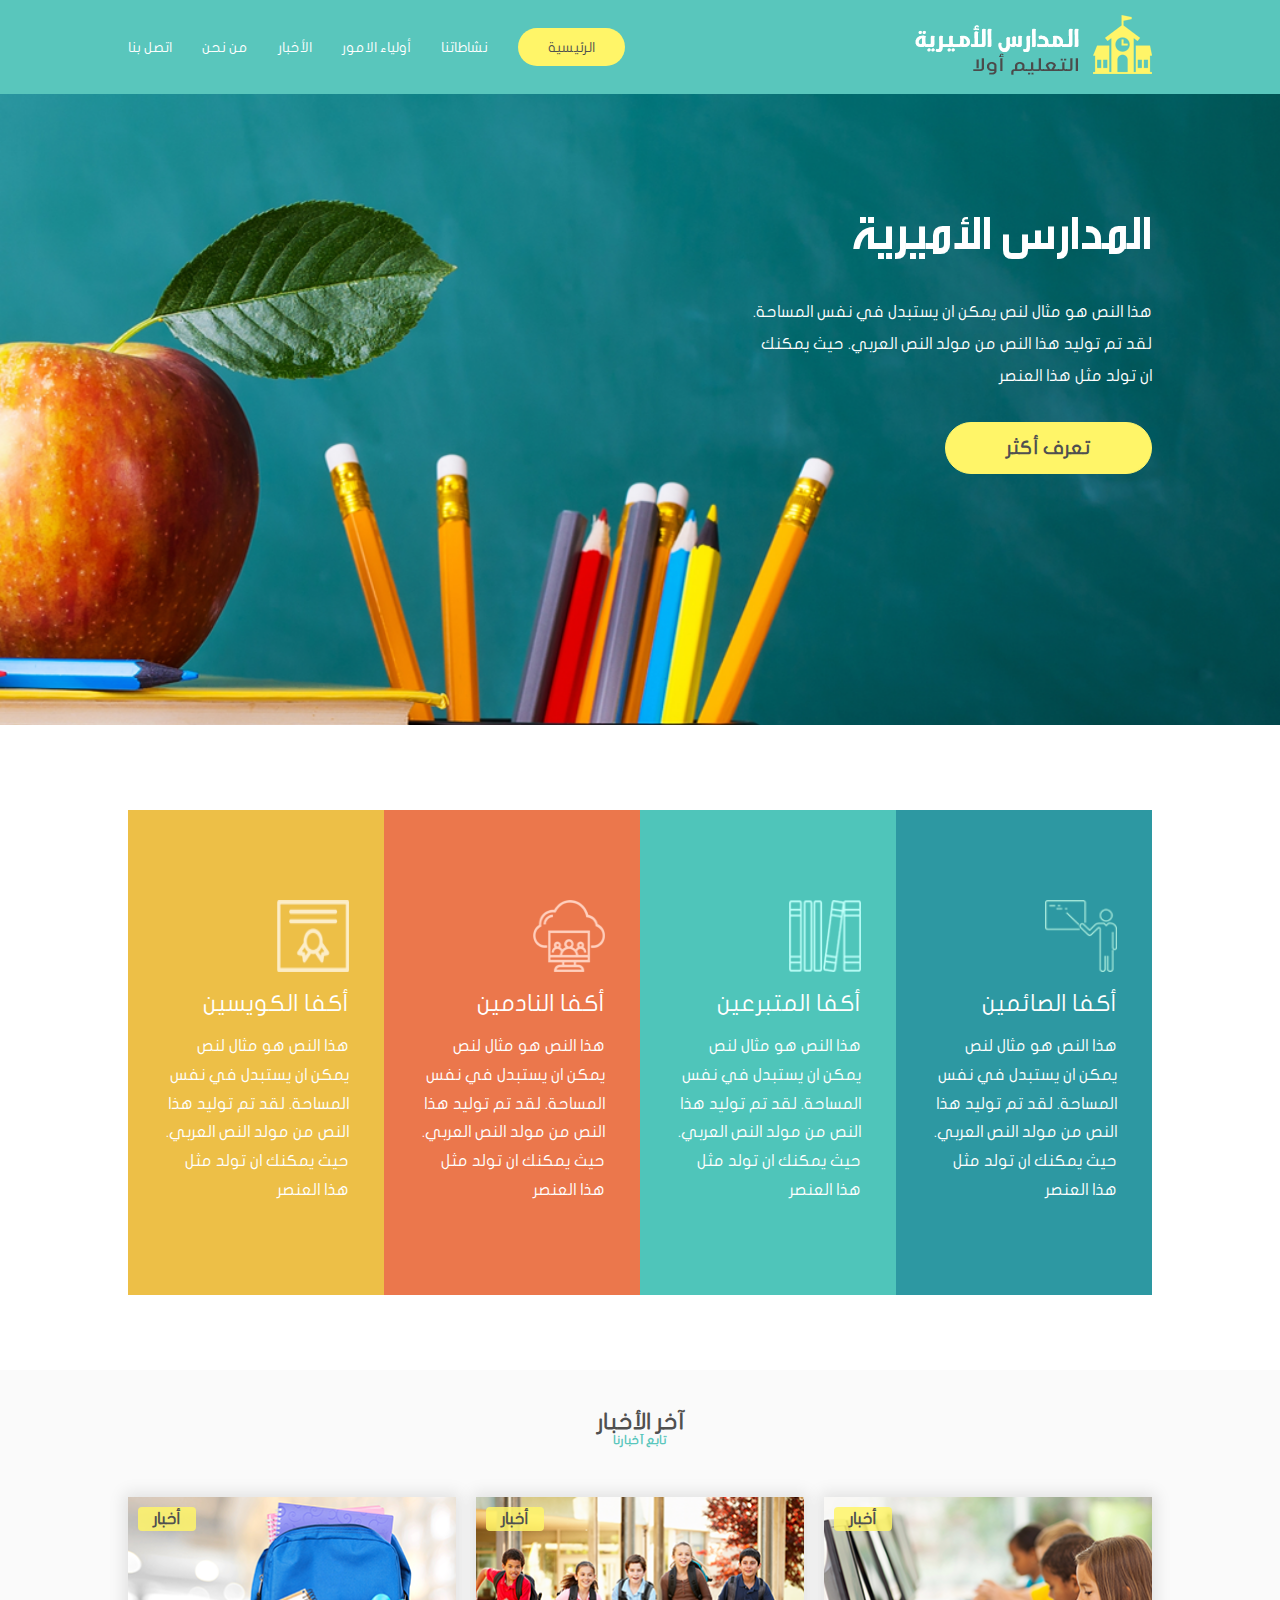
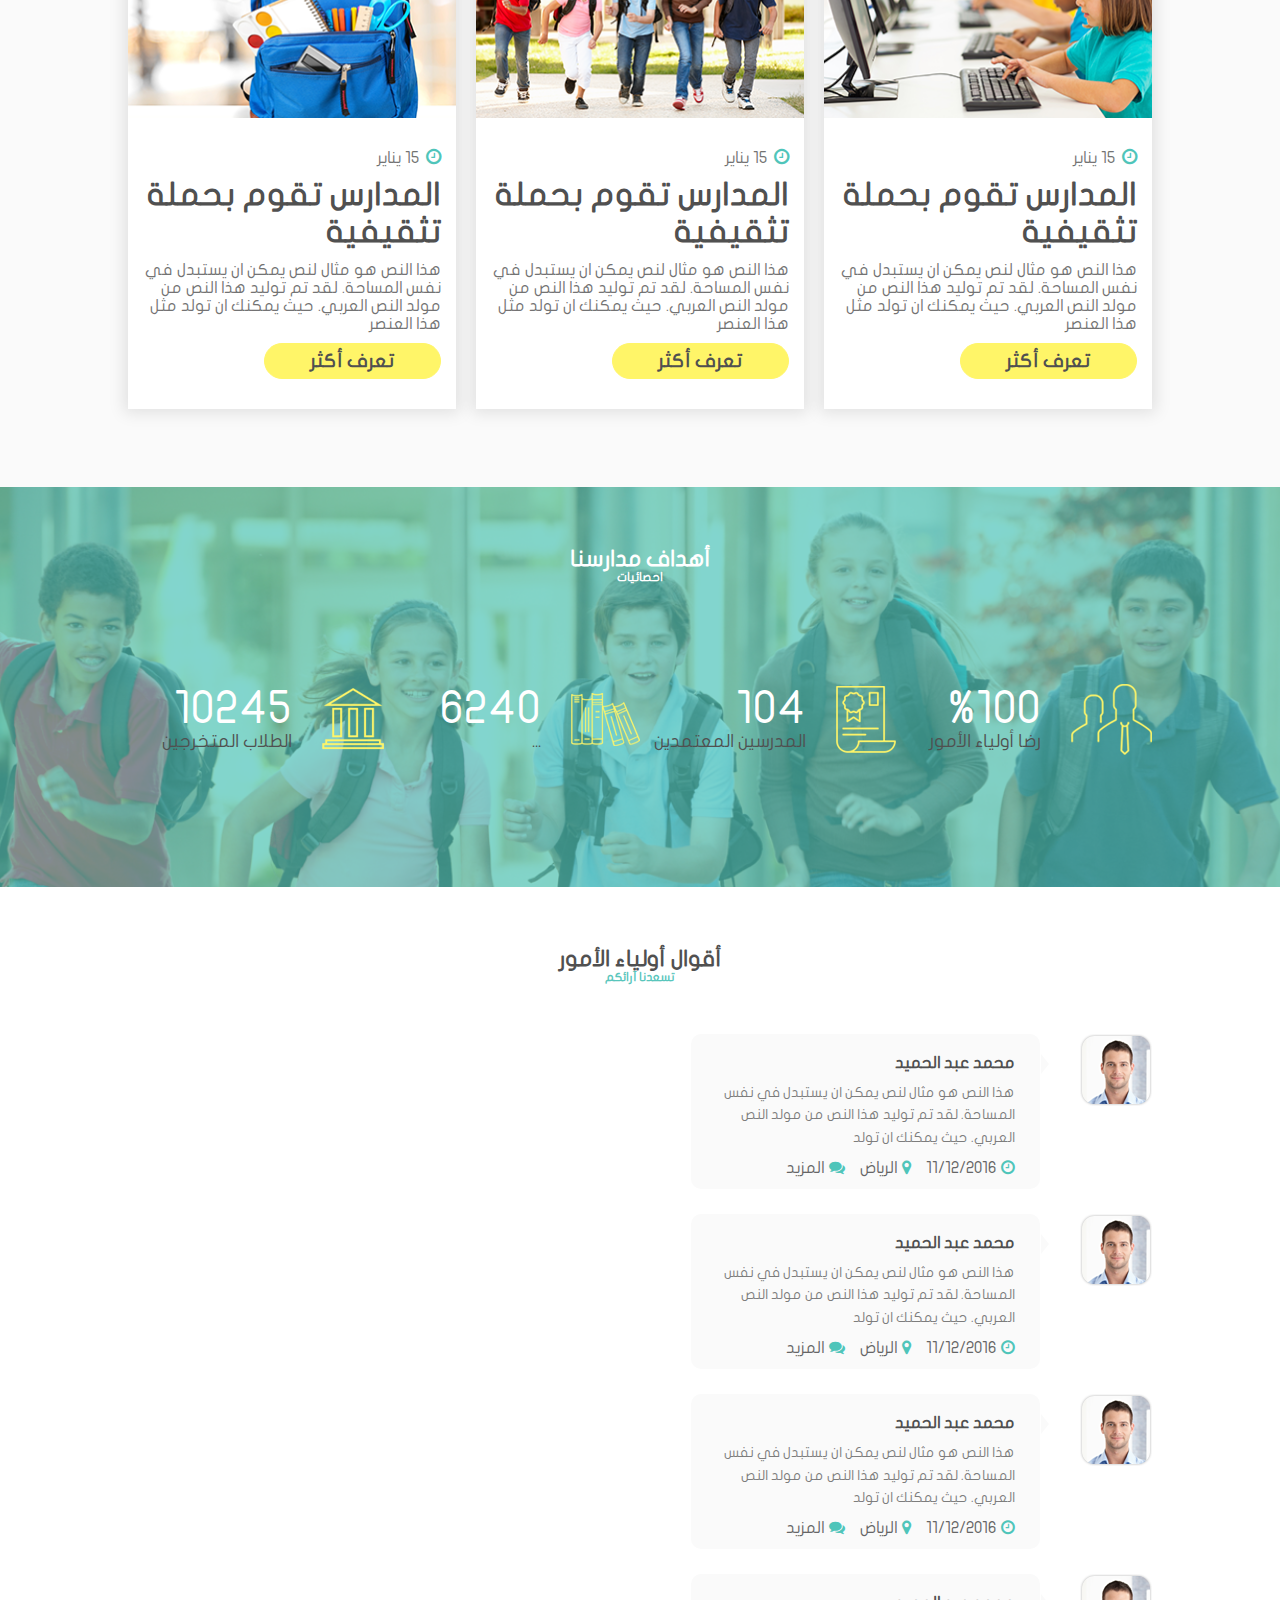
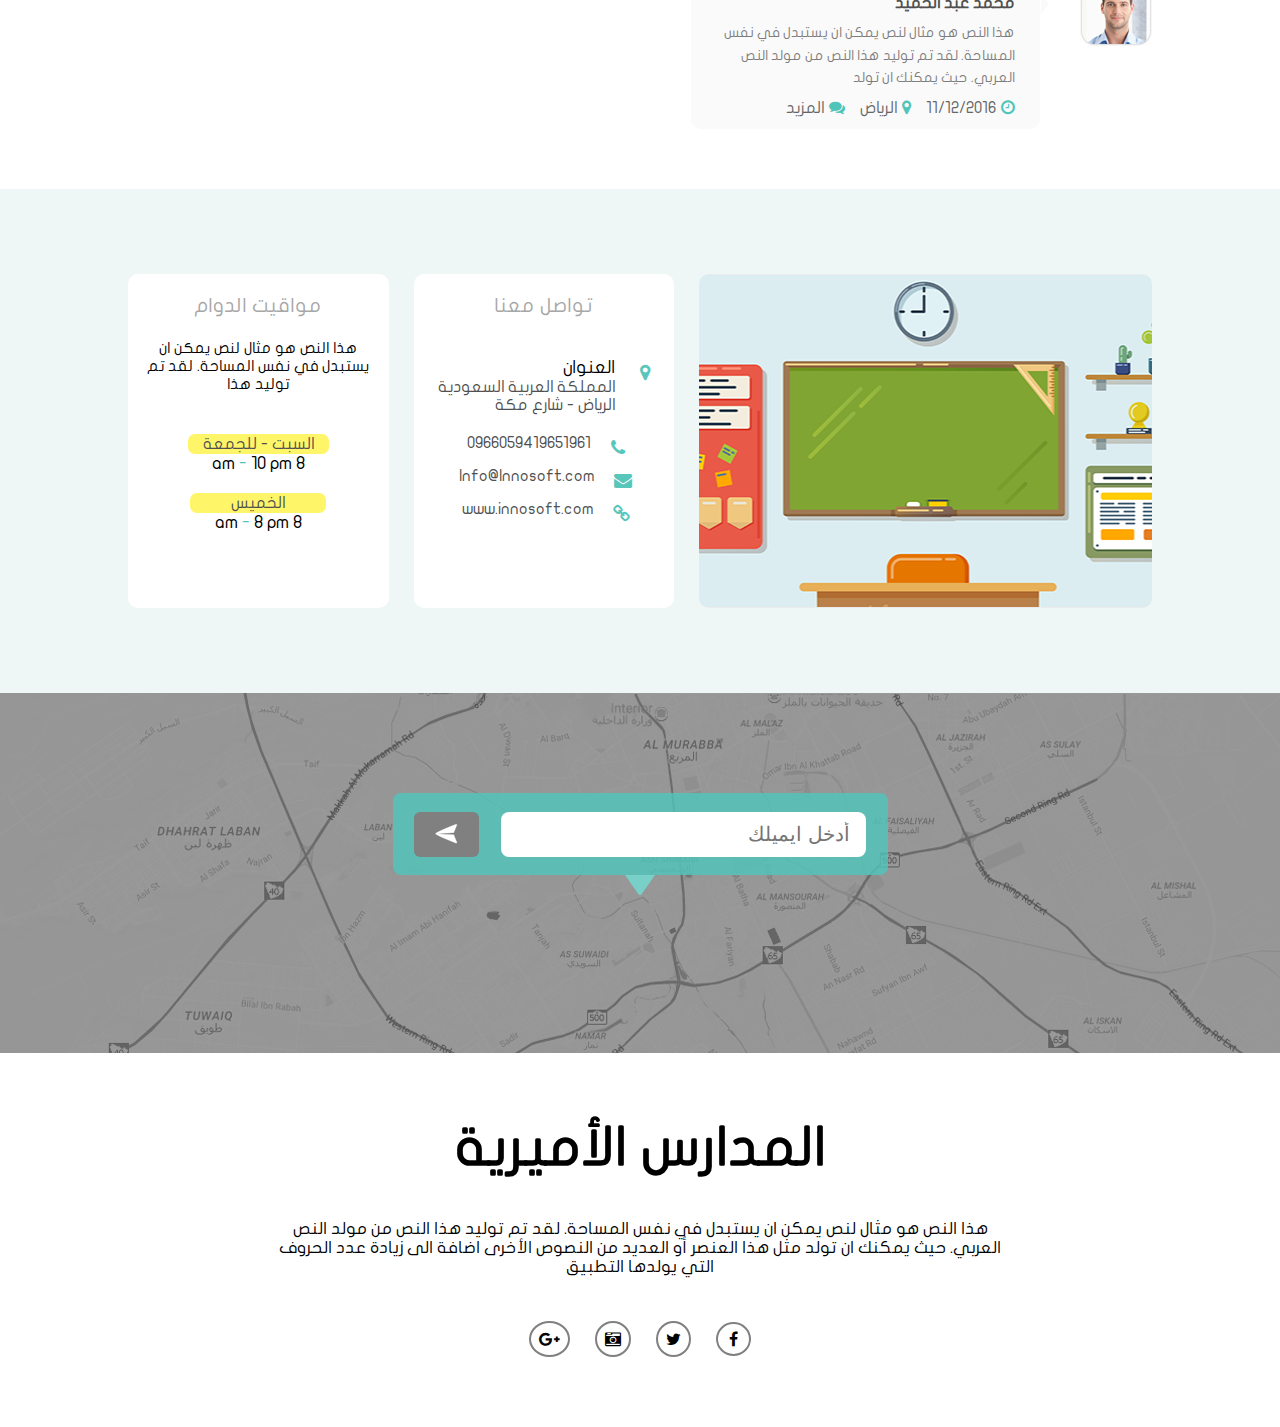
<file: index.html>
<!DOCTYPE html>
<html lang="en" dir="rtl">

<head>
    <meta charset="UTF-8">
    <meta http-equiv="X-UA-Compatible" content="IE=edge">
    <meta name="viewport" content="width=device-width, initial-scale=1.0">
    <title>School</title>
    <!-- Font-Awesome style File -->
    <link rel="stylesheet" href="css/font-awesome.min.css">
    <!-- Css style file -->
    <link rel="stylesheet" href="css/style.css">
</head>

<body>
    <!-- Start header -->
    <header class="header">

        <!-- Start Nav -->
        <nav>
            <div class="container">
                <div class="box-nav">
                    <a href="index.html" class="brand">
                        <img src="images/Group 16.png" alt="">
                    </a>
                    <ul>
                        <li class="active"><a href="">الرئيسية</a></li>
                        <li><a href="">نشاطاتنا</a></li>
                        <li><a href="">أولياء الامور</a></li>
                        <li><a href="">الأخبار</a></li>
                        <li><a href="">من نحن</a></li>
                        <li><a href="">اتصل بنا</a></li>
                    </ul>
                </div>
            </div>
        </nav>
        <!-- End Nav -->

        <!-- Start content -->
        <section class="content-header" style="background: url('images/Layer.png') no-repeat center center fixed;">
            <div class="container">
                <!-- Start content header -->
                <div class="content">
                    <h1>المدارس الأميرية</h1>
                    <p>هذا النص هو مثال لنص يمكن ان يستبدل في نفس المساحة. لقد تم توليد هذا النص من مولد النص العربي. حيث يمكنك ان تولد مثل هذا العنصر</p>
                    <a href="#" class="btn-website">تعرف أكثر</a>
                </div>
                <!-- End content header -->
            </div>
        </section>
        <!-- End content -->

    </header>
    <!-- End header -->
    <!-- Start Services -->
    <section class="serv-sec">
        <div class="container">
            <div class="boxes">
                <!-- Start Box -->
                <div class="box">
                    <img src="images/Services/pic-1.png" alt="">
                    <h3>أكفا الصائمين</h3>
                    <p>هذا النص هو مثال لنص يمكن ان يستبدل في نفس المساحة. لقد تم توليد هذا النص من مولد النص العربي. حيث يمكنك ان تولد مثل هذا العنصر</p>
                </div>
                <!-- End Box -->
                <!-- Start Box -->
                <div class="box">
                    <img src="images/Services/pic-2.png" alt="">
                    <h3>أكفا المتبرعين</h3>
                    <p>هذا النص هو مثال لنص يمكن ان يستبدل في نفس المساحة. لقد تم توليد هذا النص من مولد النص العربي. حيث يمكنك ان تولد مثل هذا العنصر</p>
                </div>
                <!-- End Box -->
                <!-- Start Box -->
                <div class="box">
                    <img src="images/Services/pic-3.png" alt="">
                    <h3>أكفا النادمين</h3>
                    <p>هذا النص هو مثال لنص يمكن ان يستبدل في نفس المساحة. لقد تم توليد هذا النص من مولد النص العربي. حيث يمكنك ان تولد مثل هذا العنصر</p>
                </div>
                <!-- End Box -->
                <!-- Start Box -->
                <div class="box">
                    <img src="images/Services/pic-4.png" alt="">
                    <h3>أكفا الكويسين</h3>
                    <p>هذا النص هو مثال لنص يمكن ان يستبدل في نفس المساحة. لقد تم توليد هذا النص من مولد النص العربي. حيث يمكنك ان تولد مثل هذا العنصر</p>
                </div>
                <!-- End Box -->
            </div>
        </div>
    </section>
    <!-- End Services -->
    <!-- Start News -->
    <section class="news-sec">
        <div class="container">
            <!-- Start title section -->
            <div class="title-sec">
                <h3>آخر الأخبار</h3>
                <h5>تابع آخبارنا</h5>
            </div>
            <!-- End title section -->
            <div class="boxes">
                <!-- Start Box -->
                <div class="box">
                    <span class="hash-new">أخبار</span>
                    <div class="bg-img" style="background: url('images/News/news-1.png') no-repeat center center;"></div>
                    <div class="details">
                        <div class="date">
                            <i class="fa fa-clock-o"></i>
                            <span>15 يناير</span>
                        </div>
                        <h1>المدارس تقوم بحملة تثقيفية</h1>
                        <p>هذا النص هو مثال لنص يمكن ان يستبدل في نفس المساحة. لقد تم توليد هذا النص من مولد النص العربي. حيث يمكنك ان تولد مثل هذا العنصر</p>
                        <a href="#" class="btn-website">تعرف أكثر</a>
                    </div>
                </div>
                <!-- End Box -->
                <!-- Start Box -->
                <div class="box">
                    <span class="hash-new">أخبار</span>
                    <div class="bg-img" style="background: url('images/News/news-2.png') no-repeat center center;"></div>
                    <div class="details">
                        <div class="date">
                            <i class="fa fa-clock-o"></i>
                            <span>15 يناير</span>
                        </div>
                        <h1>المدارس تقوم بحملة تثقيفية</h1>
                        <p>هذا النص هو مثال لنص يمكن ان يستبدل في نفس المساحة. لقد تم توليد هذا النص من مولد النص العربي. حيث يمكنك ان تولد مثل هذا العنصر</p>
                        <a href="#" class="btn-website">تعرف أكثر</a>
                    </div>
                </div>
                <!-- End Box -->
                <!-- Start Box -->
                <div class="box">
                    <span class="hash-new">أخبار</span>
                    <div class="bg-img" style="background: url('images/News/news-3.png') no-repeat center center;"></div>
                    <div class="details">
                        <div class="date">
                            <i class="fa fa-clock-o"></i>
                            <span>15 يناير</span>
                        </div>
                        <h1>المدارس تقوم بحملة تثقيفية</h1>
                        <p>هذا النص هو مثال لنص يمكن ان يستبدل في نفس المساحة. لقد تم توليد هذا النص من مولد النص العربي. حيث يمكنك ان تولد مثل هذا العنصر</p>
                        <a href="#" class="btn-website">تعرف أكثر</a>
                    </div>
                </div>
                <!-- End Box -->

            </div>
        </div>
    </section>
    <!-- End News -->
    <!-- Start Goals -->
    <section class="goals-sec" style="background: url('images/goals/goals-bg.png') no-repeat center center;">
        <div class="overlay">
            <div class="container">
                <!-- Start title section -->
                <div class="title-sec">
                    <h3>أهداف مدارسنا</h3>
                    <h5> احصائيات</h5>
                </div>
                <!-- End title section -->
                <div class="boxes">
                    <!-- Start Box -->
                    <div class="box">
                        <img src="images/goals/goals-i-1.png" alt="">
                        <div>
                            <h1>%100</h1>
                            <h5>رضا أولياء الأمور</h5>
                        </div>
                    </div>
                    <!-- End Box -->
                    <!-- Start Box -->
                    <div class="box">
                        <img src="images/goals/goals-i-2.png" alt="">
                        <div>
                            <h1>104</h1>
                            <h5>المدرسين المعتمدين</h5>
                        </div>
                    </div>
                    <!-- End Box -->
                    <!-- Start Box -->
                    <div class="box">
                        <img src="images/goals/goals-i-3.png" alt="">
                        <div>
                            <h1>6240</h1>
                            <h5> ...</h5>
                        </div>
                    </div>
                    <!-- End Box -->
                    <!-- Start Box -->
                    <div class="box">
                        <img src="images/goals/goals-i-4.png" alt="">
                        <div>
                            <h1>10245</h1>
                            <h5>الطلاب المتخرجين</h5>
                        </div>
                    </div>
                    <!-- End Box -->
                </div>
            </div>
        </div>
    </section>
    <!-- End Goals -->
    <!-- Start Comment -->
    <section class="comment-sec">
        <div class="container">
            <!-- Start title section -->
            <div class="title-sec">
                <h3>أقوال أولياء الأمور</h3>
                <h5>تسعدنا آرائكم</h5>
            </div>
            <!-- End title section -->
            <div class="boxes">
                <!-- Start Box -->
                <div class="box">
                    <img src="images/Comments/com-1.png" alt="">
                    <div class="content">
                        <h2>محمد عبد الحميد</h2>
                        <p>هذا النص هو مثال لنص يمكن ان يستبدل في نفس المساحة. لقد تم توليد هذا النص من مولد النص العربي. حيث يمكنك ان تولد </p>
                        <ul>
                            <li><i class="fa fa-clock-o"></i><span>11/12/2016</span></li>
                            <li><i class="fa fa-map-marker"></i><span>الرياض</span></li>
                            <li><i class="fa fa-comments"></i><span>المزيد</span></li>
                        </ul>
                    </div>
                </div>
                <!-- End Box -->
                <!-- Start Box -->
                <div class="box">
                    <img src="images/Comments/com-1.png" alt="">
                    <div class="content">
                        <h2>محمد عبد الحميد</h2>
                        <p>هذا النص هو مثال لنص يمكن ان يستبدل في نفس المساحة. لقد تم توليد هذا النص من مولد النص العربي. حيث يمكنك ان تولد </p>
                        <ul>
                            <li><i class="fa fa-clock-o"></i><span>11/12/2016</span></li>
                            <li><i class="fa fa-map-marker"></i><span>الرياض</span></li>
                            <li><i class="fa fa-comments"></i><span>المزيد</span></li>
                        </ul>
                    </div>
                </div>
                <!-- End Box -->
                <!-- Start Box -->
                <div class="box">
                    <img src="images/Comments/com-1.png" alt="">
                    <div class="content">
                        <h2>محمد عبد الحميد</h2>
                        <p>هذا النص هو مثال لنص يمكن ان يستبدل في نفس المساحة. لقد تم توليد هذا النص من مولد النص العربي. حيث يمكنك ان تولد </p>
                        <ul>
                            <li><i class="fa fa-clock-o"></i><span>11/12/2016</span></li>
                            <li><i class="fa fa-map-marker"></i><span>الرياض</span></li>
                            <li><i class="fa fa-comments"></i><span>المزيد</span></li>
                        </ul>
                    </div>
                </div>
                <!-- End Box -->
                <!-- Start Box -->
                <div class="box">
                    <img src="images/Comments/com-1.png" alt="">
                    <div class="content">
                        <h2>محمد عبد الحميد</h2>
                        <p>هذا النص هو مثال لنص يمكن ان يستبدل في نفس المساحة. لقد تم توليد هذا النص من مولد النص العربي. حيث يمكنك ان تولد </p>
                        <ul>
                            <li><i class="fa fa-clock-o"></i><span>11/12/2016</span></li>
                            <li><i class="fa fa-map-marker"></i><span>الرياض</span></li>
                            <li><i class="fa fa-comments"></i><span>المزيد</span></li>
                        </ul>
                    </div>
                </div>
                <!-- End Box -->
            </div>
        </div>
    </section>
    <!-- End Comment -->
    <!-- Start About -->
    <section class="about-sec">
        <div class="container">
            <div class="boxes">
                <div class="box" style="background: url('images/About/board.png') no-repeat center center;">
                    <!-- <img src="images/About/board.png" alt=""> -->
                </div>
                <div class="box">
                    <h1>تواصل معنا</h1>

                    <div class="title">
                        <i class="fa fa-map-marker"></i>
                        <div>
                            <h2>العنوان</h2><span>المملكة العربية السعودية</span><span><br>الرياض - شارع مكة</span>
                        </div>
                    </div>
                    <ul>
                        <li><i class="fa fa-phone"></i>
                            <span>0966059419651961</span>
                        </li>
                        <li><i class="fa fa-envelope"></i>
                            <span>Info@Innosoft.com</span>
                        </li>
                        <li><i class="fa fa-link"></i>
                            <span>www.innosoft.com</span>
                        </li>
                    </ul>
                    <div style="clear:both;"></div>
                </div>
                <div class="box">
                    <h1>مواقيت الدوام</h1>
                    <p>هذا النص هو مثال لنص يمكن ان يستبدل في نفس المساحة. لقد تم توليد هذا </p>
                    <div class="sp-1">
                        <span>السبت - للجمعة</span>
                        <h2>8 am <span>-</span> 10 pm</h2>
                    </div>
                    <div class="sp-2">
                        <span>الخميس</span>
                        <h2>8 am <span>-</span> 8 pm</h2>
                    </div>
                </div>
            </div>
        </div>
    </section>
    <!-- End About -->
    <!-- Start Location -->
    <section class="location-sec">
        <div class="overlay">

            <form action="">
                <div class="email">
                    <input type="text" name="" placeholder="أدخل ايميلك">
                    <button class=""><img src="images/icon-send.png" alt=""></button>
                </div>
            </form>

        </div>
    </section>
    <!-- End Locatino -->
    <!-- Start Footer -->
    <footer class="footer">
        <div class="container">
            <h1>المدارس الأميرية</h1>
            <p> هذا النص هو مثال لنص يمكن ان يستبدل في نفس المساحة. لقد تم توليد هذا النص من مولد النص العربي. حيث يمكنك ان تولد مثل هذا العنصر أو العديد من النصوص الأخرى اضافة الى زيادة عدد الحروف التي يولدها التطبيق</p>
            <ul>
                <li><i class="fa fa-facebook"></i></li>
                <li><i class="fa fa-twitter"></i></li>
                <li><i class="fa fa-camera-retro"></i></li>
                <li><i class="fa fa-google-plus"></i></li>
            </ul>
        </div>
    </footer>
    <!-- End Footer -->
</body>

</html>
</file>
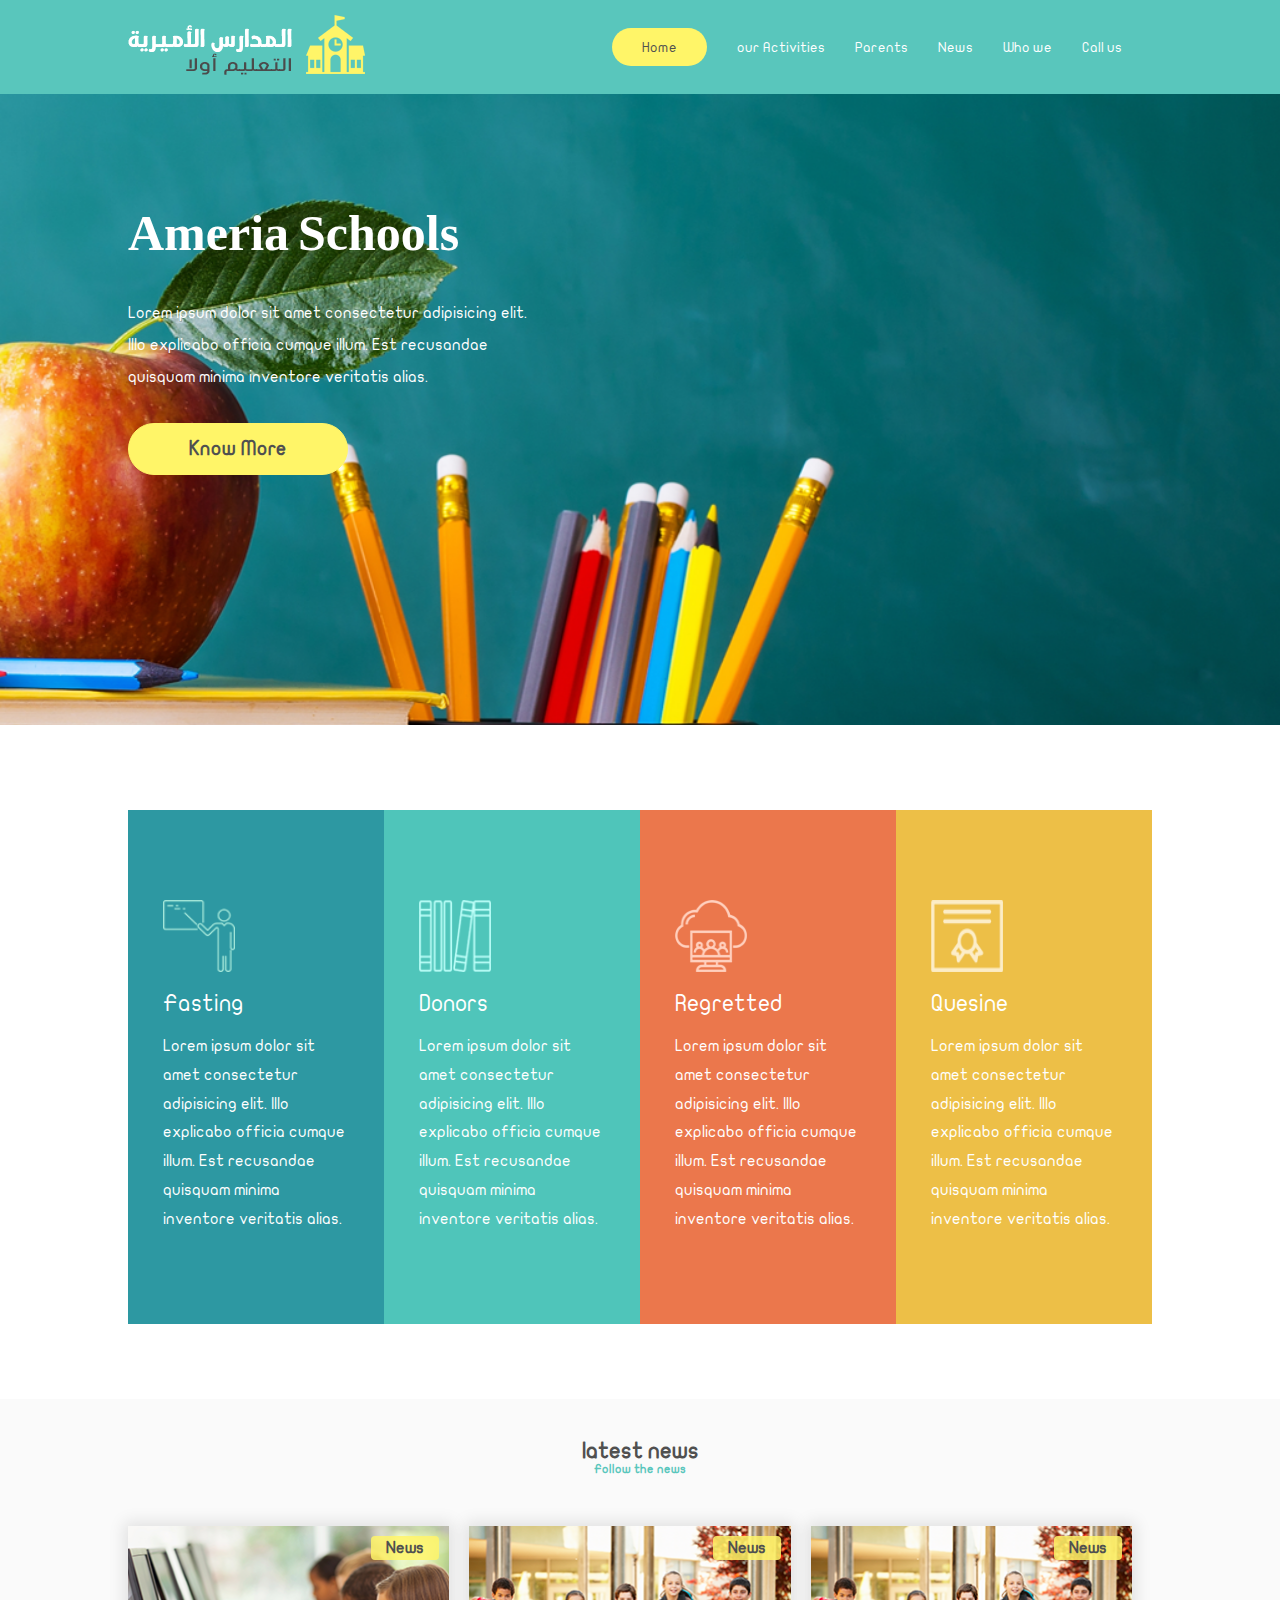
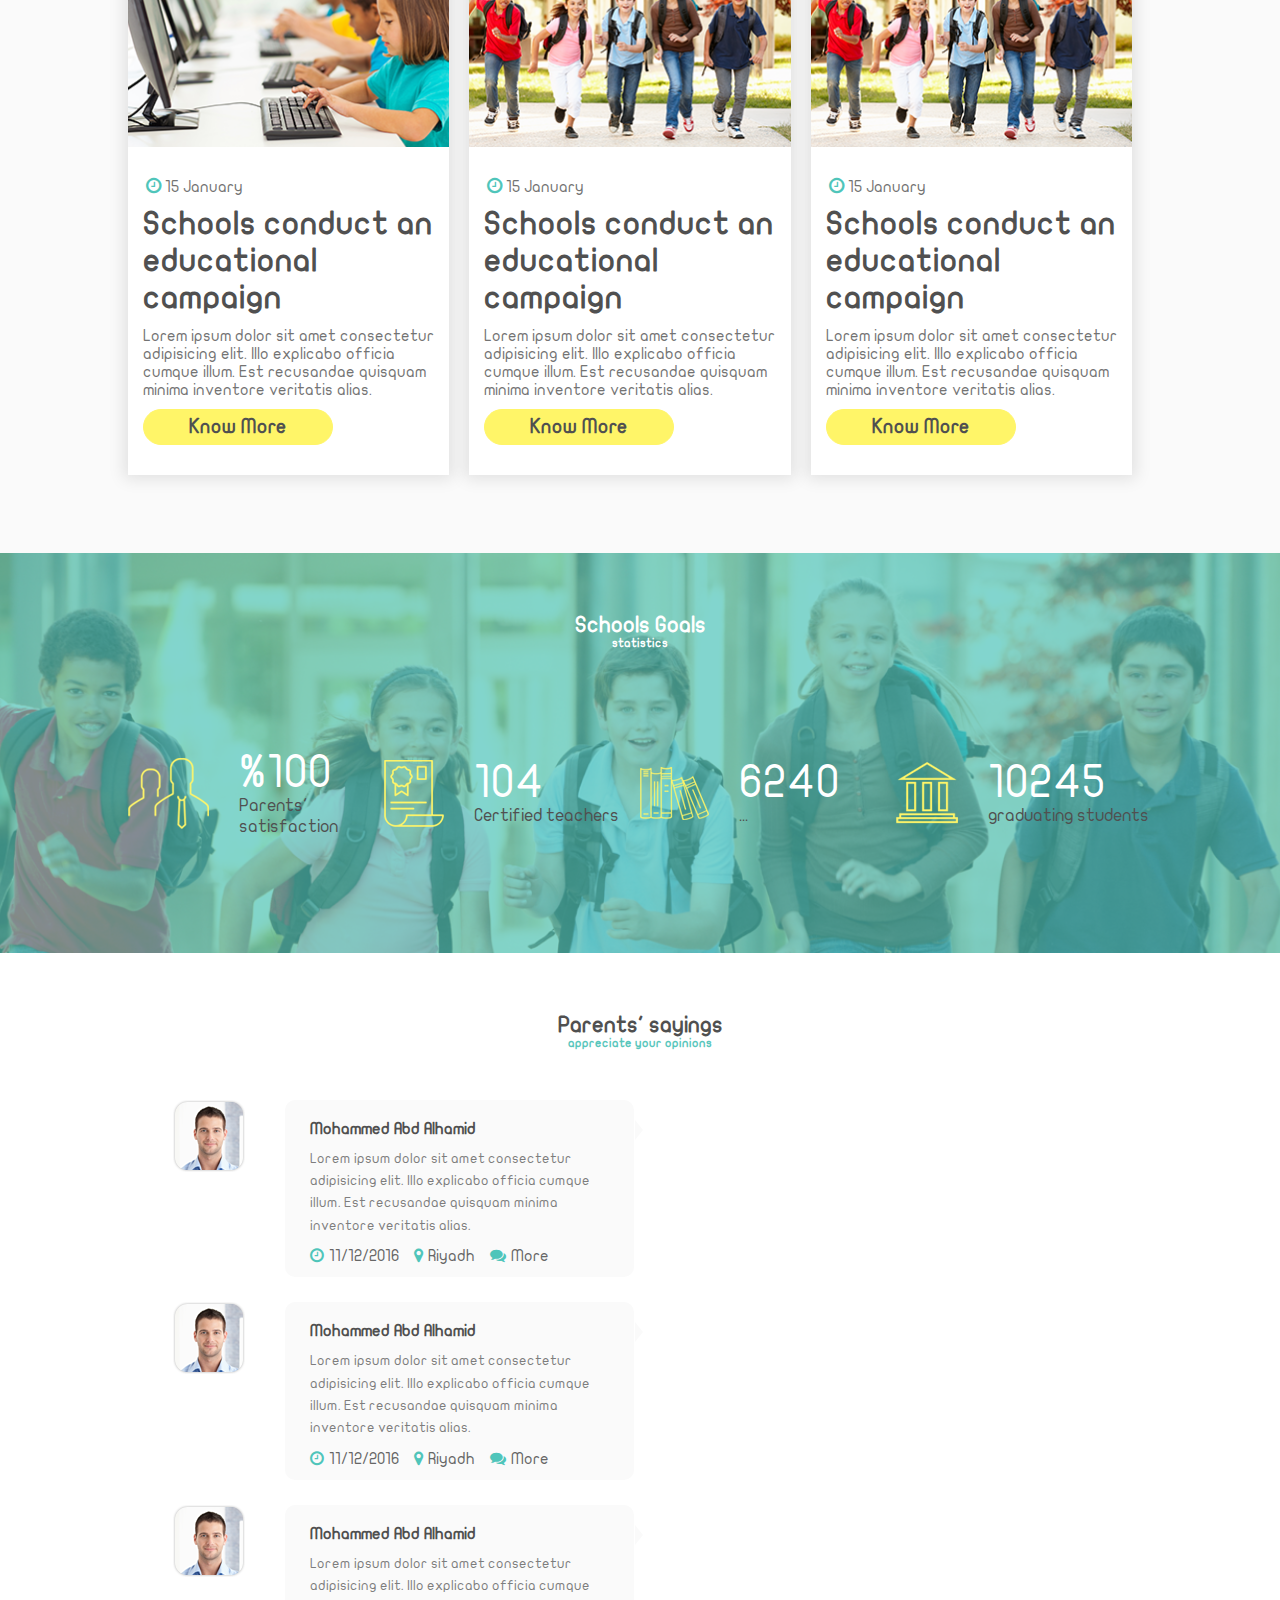
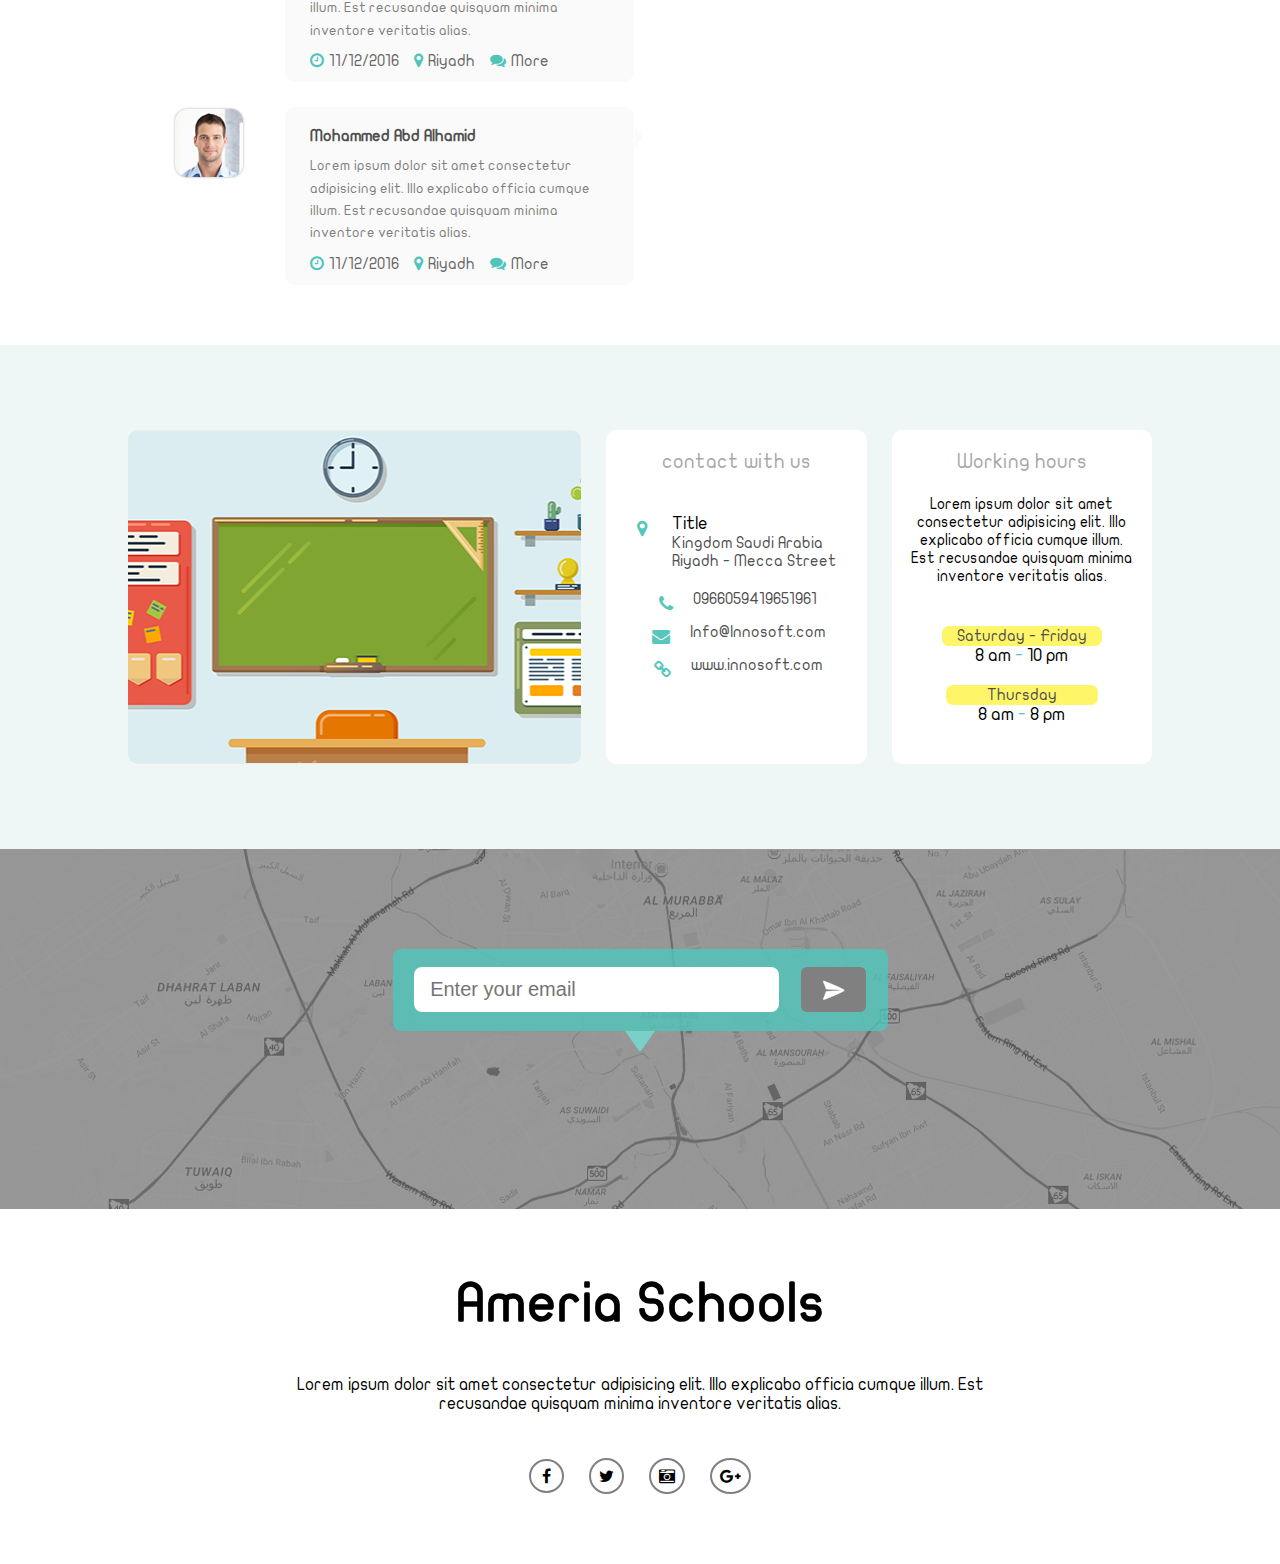
<file: index-en.html>
<!DOCTYPE html>
<html lang="en">

<head>
    <meta charset="UTF-8">
    <meta http-equiv="X-UA-Compatible" content="IE=edge">
    <meta name="viewport" content="width=device-width, initial-scale=1.0">
    <title>School</title>
    <!-- Font-Awesome style File -->
    <link rel="stylesheet" href="css/font-awesome.min.css">
    <!-- Css style file -->
    <link rel="stylesheet" href="css/style.css">
    <link rel="stylesheet" href="css/style-en.css">
</head>

<body>
    <!-- Start header -->
    <header class="header">

        <!-- Start Nav -->
        <nav>
            <div class="container">
                <div class="box-nav">
                    <a href="index.html" class="brand">
                        <img src="images/Group 16.png" alt="">
                    </a>
                    <ul>
                        <li class="active"><a href="">Home</a></li>
                        <li><a href="">our Activities</a></li>
                        <li><a href="">Parents </a></li>
                        <li><a href="">News</a></li>
                        <li><a href="">Who we </a></li>
                        <li><a href="">Call us</a></li>
                    </ul>
                </div>
            </div>
        </nav>
        <!-- End Nav -->

        <!-- Start content -->
        <section class="content-header" style="background: url('images/Layer.png') no-repeat center center fixed;">
            <div class="container">
                <!-- Start content header -->
                <div class="content">
                    <h1>Ameria Schools</h1>
                    <p>Lorem ipsum dolor sit amet consectetur adipisicing elit. Illo explicabo officia cumque illum. Est recusandae quisquam minima inventore veritatis alias.</p>
                    <a href="#" class="btn-website"> Know More</a>
                </div>
                <!-- End content header -->
            </div>
        </section>
        <!-- End content -->

    </header>
    <!-- End header -->
    <!-- Start Services -->
    <section class="serv-sec">
        <div class="container">
            <div class="boxes">
                <!-- Start Box -->
                <div class="box">
                    <img src="images/Services/pic-1.png" alt="">
                    <h3>Fasting </h3>
                    <p>Lorem ipsum dolor sit amet consectetur adipisicing elit. Illo explicabo officia cumque illum. Est recusandae quisquam minima inventore veritatis alias.</p>
                </div>
                <!-- End Box -->
                <!-- Start Box -->
                <div class="box">
                    <img src="images/Services/pic-2.png" alt="">
                    <h3> Donors</h3>
                    <p>Lorem ipsum dolor sit amet consectetur adipisicing elit. Illo explicabo officia cumque illum. Est recusandae quisquam minima inventore veritatis alias.</p>
                </div>
                <!-- End Box -->
                <!-- Start Box -->
                <div class="box">
                    <img src="images/Services/pic-3.png" alt="">
                    <h3> Regretted</h3>
                    <p>Lorem ipsum dolor sit amet consectetur adipisicing elit. Illo explicabo officia cumque illum. Est recusandae quisquam minima inventore veritatis alias.</p>
                </div>
                <!-- End Box -->
                <!-- Start Box -->
                <div class="box">
                    <img src="images/Services/pic-4.png" alt="">
                    <h3> Quesine</h3>
                    <p>Lorem ipsum dolor sit amet consectetur adipisicing elit. Illo explicabo officia cumque illum. Est recusandae quisquam minima inventore veritatis alias.</p>
                </div>
                <!-- End Box -->
            </div>
        </div>
    </section>
    <!-- End Services -->
    <!-- Start News -->
    <section class="news-sec">
        <div class="container">
            <!-- Start title section -->
            <div class="title-sec">
                <h3> latest news</h3>
                <h5> Follow the news</h5>
            </div>
            <!-- End title section -->
            <div class="boxes">
                <!-- Start Box -->
                <div class="box">
                    <span class="hash-new">News</span>
                    <div class="bg-img" style="background: url('images/News/news-1.png') no-repeat center center;"></div>
                    <div class="details">
                        <div class="date">
                            <i class="fa fa-clock-o"></i>
                            <span>15 January</span>
                        </div>
                        <h1> Schools conduct an educational campaign</h1>
                        <p>Lorem ipsum dolor sit amet consectetur adipisicing elit. Illo explicabo officia cumque illum. Est recusandae quisquam minima inventore veritatis alias.</p>
                        <a href="#" class="btn-website">Know More</a>
                    </div>
                </div>
                <!-- End Box -->
                <!-- Start Box -->
                <div class="box">
                    <span class="hash-new">News</span>
                    <div class="bg-img" style="background: url('images/News/news-2.png') no-repeat center center;"></div>
                    <div class="details">
                        <div class="date">
                            <i class="fa fa-clock-o"></i>
                            <span>15 January</span>
                        </div>
                        <h1> Schools conduct an educational campaign</h1>
                        <p>Lorem ipsum dolor sit amet consectetur adipisicing elit. Illo explicabo officia cumque illum. Est recusandae quisquam minima inventore veritatis alias.</p>
                        <a href="#" class="btn-website">Know More</a>
                    </div>
                </div>
                <!-- End Box -->
                <!-- Start Box -->
                <div class="box">
                    <span class="hash-new">News</span>
                    <div class="bg-img" style="background: url('images/News/news-2.png') no-repeat center center;"></div>
                    <div class="details">
                        <div class="date">
                            <i class="fa fa-clock-o"></i>
                            <span>15 January</span>
                        </div>
                        <h1> Schools conduct an educational campaign</h1>
                        <p>Lorem ipsum dolor sit amet consectetur adipisicing elit. Illo explicabo officia cumque illum. Est recusandae quisquam minima inventore veritatis alias.</p>
                        <a href="#" class="btn-website">Know More</a>
                    </div>
                </div>
                <!-- End Box -->

            </div>
        </div>
    </section>
    <!-- End News -->
    <!-- Start Goals -->
    <section class="goals-sec" style="background: url('images/goals/goals-bg.png') no-repeat center center;">
        <div class="overlay">
            <div class="container">
                <!-- Start title section -->
                <div class="title-sec">
                    <h3> Schools Goals</h3>
                    <h5> statistics</h5>
                </div>
                <!-- End title section -->
                <div class="boxes">
                    <!-- Start Box -->
                    <div class="box">
                        <img src="images/goals/goals-i-1.png" alt="">
                        <div>
                            <h1>%100</h1>
                            <h5>Parents' satisfaction</h5>
                        </div>
                    </div>
                    <!-- End Box -->
                    <!-- Start Box -->
                    <div class="box">
                        <img src="images/goals/goals-i-2.png" alt="">
                        <div>
                            <h1>104</h1>
                            <h5> Certified teachers</h5>
                        </div>
                    </div>
                    <!-- End Box -->
                    <!-- Start Box -->
                    <div class="box">
                        <img src="images/goals/goals-i-3.png" alt="">
                        <div>
                            <h1>6240</h1>
                            <h5> ...</h5>
                        </div>
                    </div>
                    <!-- End Box -->
                    <!-- Start Box -->
                    <div class="box">
                        <img src="images/goals/goals-i-4.png" alt="">
                        <div>
                            <h1>10245</h1>
                            <h5> graduating students</h5>
                        </div>
                    </div>
                    <!-- End Box -->
                </div>
            </div>
        </div>
    </section>
    <!-- End Goals -->
    <!-- Start Comment -->
    <section class="comment-sec">
        <div class="container">
            <!-- Start title section -->
            <div class="title-sec">
                <h3> Parents' sayings</h3>
                <h5>appreciate your opinions</h5>
            </div>
            <!-- End title section -->
            <div class="boxes">
                <!-- Start Box -->
                <div class="box">
                    <img src="images/Comments/com-1.png" alt="">
                    <div class="content">
                        <h2> Mohammed Abd Alhamid</h2>
                        <p>Lorem ipsum dolor sit amet consectetur adipisicing elit. Illo explicabo officia cumque illum. Est recusandae quisquam minima inventore veritatis alias.</p>
                        <ul>
                            <li><i class="fa fa-clock-o"></i><span>11/12/2016</span></li>
                            <li><i class="fa fa-map-marker"></i><span>Riyadh</span></li>
                            <li><i class="fa fa-comments"></i><span>More</span></li>
                        </ul>
                    </div>
                </div>
                <!-- End Box -->
                <!-- Start Box -->
                <div class="box">
                    <img src="images/Comments/com-1.png" alt="">
                    <div class="content">
                        <h2> Mohammed Abd Alhamid</h2>
                        <p>Lorem ipsum dolor sit amet consectetur adipisicing elit. Illo explicabo officia cumque illum. Est recusandae quisquam minima inventore veritatis alias.</p>
                        <ul>
                            <li><i class="fa fa-clock-o"></i><span>11/12/2016</span></li>
                            <li><i class="fa fa-map-marker"></i><span>Riyadh</span></li>
                            <li><i class="fa fa-comments"></i><span>More</span></li>
                        </ul>
                    </div>
                </div>
                <!-- End Box -->
                <!-- Start Box -->
                <div class="box">
                    <img src="images/Comments/com-1.png" alt="">
                    <div class="content">
                        <h2> Mohammed Abd Alhamid</h2>
                        <p>Lorem ipsum dolor sit amet consectetur adipisicing elit. Illo explicabo officia cumque illum. Est recusandae quisquam minima inventore veritatis alias.</p>
                        <ul>
                            <li><i class="fa fa-clock-o"></i><span>11/12/2016</span></li>
                            <li><i class="fa fa-map-marker"></i><span>Riyadh</span></li>
                            <li><i class="fa fa-comments"></i><span>More</span></li>
                        </ul>
                    </div>
                </div>
                <!-- End Box -->
                <!-- Start Box -->
                <div class="box">
                    <img src="images/Comments/com-1.png" alt="">
                    <div class="content">
                        <h2> Mohammed Abd Alhamid</h2>
                        <p>Lorem ipsum dolor sit amet consectetur adipisicing elit. Illo explicabo officia cumque illum. Est recusandae quisquam minima inventore veritatis alias.</p>
                        <ul>
                            <li><i class="fa fa-clock-o"></i><span>11/12/2016</span></li>
                            <li><i class="fa fa-map-marker"></i><span>Riyadh</span></li>
                            <li><i class="fa fa-comments"></i><span>More</span></li>
                        </ul>
                    </div>
                </div>
                <!-- End Box -->
            </div>
        </div>
    </section>
    <!-- End Comment -->
    <!-- Start About -->
    <section class="about-sec">
        <div class="container">
            <div class="boxes">
                <div class="box" style="background: url('images/About/board.png') no-repeat center center;">
                    <!-- <img src="images/About/board.png" alt=""> -->
                </div>
                <div class="box">
                    <h1> contact with us</h1>

                    <div class="title">
                        <i class="fa fa-map-marker"></i>
                        <div>
                            <h2>Title</h2><span> Kingdom Saudi Arabia </span><span><br>Riyadh - Mecca Street</span>
                        </div>
                    </div>
                    <ul>
                        <li><i class="fa fa-phone"></i>
                            <span>0966059419651961</span>
                        </li>
                        <li><i class="fa fa-envelope"></i>
                            <span>Info@Innosoft.com</span>
                        </li>
                        <li><i class="fa fa-link"></i>
                            <span>www.innosoft.com</span>
                        </li>
                    </ul>
                    <div style="clear:both;"></div>
                </div>
                <div class="box">
                    <h1> Working hours</h1>
                    <p>Lorem ipsum dolor sit amet consectetur adipisicing elit. Illo explicabo officia cumque illum. Est recusandae quisquam minima inventore veritatis alias.</p>
                    <div class="sp-1">
                        <span> Saturday - Friday</span>
                        <h2>8 am <span>-</span> 10 pm</h2>
                    </div>
                    <div class="sp-2">
                        <span>Thursday</span>
                        <h2>8 am <span>-</span> 8 pm</h2>
                    </div>
                </div>
            </div>
        </div>
    </section>
    <!-- End About -->
    <!-- Start Location -->
    <section class="location-sec">
        <div class="overlay">

            <form action="">
                <div class="email">
                    <input type="text" name="" placeholder="Enter your email">
                    <button class=""><img src="images/icon-send.png" alt=""></button>
                </div>
            </form>

        </div>
    </section>
    <!-- End Locatino -->
    <!-- Start Footer -->
    <footer class="footer">
        <div class="container">
            <h1> Ameria Schools</h1>
            <p>Lorem ipsum dolor sit amet consectetur adipisicing elit. Illo explicabo officia cumque illum. Est recusandae quisquam minima inventore veritatis alias.</p>
            <ul>
                <li><i class="fa fa-facebook"></i></li>
                <li><i class="fa fa-twitter"></i></li>
                <li><i class="fa fa-camera-retro"></i></li>
                <li><i class="fa fa-google-plus"></i></li>
            </ul>
        </div>
    </footer>
    <!-- End Footer -->
</body>

</html>
</file>
<file: css/style.css>
/* Start Global */

* {
    padding: 0;
    margin: 0;
    box-sizing: border-box;
}

body {
    margin: 0;
}

body,
html {
    font-family: primary-font;
}

@font-face {
    font-family: primary-font;
    src: url("../fonts/JF-Flat-regular.ttf");
}

@font-face {
    font-family: bold-font;
    src: url("../fonts/ge-tv.ttf");
}

.container {
    width: 80%;
    margin: auto;
}

a {
    text-decoration: none;
}

ul {
    list-style-type: none;
}

.btn-website {
    display: inline-block;
    background-color: #fff568;
    border: 1px solid #fff568;
    padding: 14px 60px;
    border-radius: 50px;
    color: #505050;
    font-size: 19px;
    font-weight: bold;
    transition: all 0.35s linear;
}

.btn-website:hover {
    background-color: transparent;
    border: 1px dashed #fff568;
    color: #fff568;
    box-shadow: 0 0 12px 3px rgba(255, 245, 104, 0.4);
}

.title-sec {
    text-align: center;
    margin-bottom: 50px;
}

.title-sec h3 {
    color: #505050;
    font-size: 22px;
}

.title-sec h5 {
    color: #59c6bc;
    font-size: 12px;
}


/* End Global */


/* Start Header */

header nav {
    background-color: #59c6bc;
    padding: 15px 0;
}

.header nav .box-nav {
    display: flex;
    justify-content: space-between;
}

.header nav .box-nav ul {
    display: flex;
    justify-content: center;
    align-items: center;
}

.header nav .box-nav ul li {
    margin-left: 30px;
}

@media (max-width:991px) {
    .header nav .box-nav ul li {
        display: none;
    }
}

.header nav .box-nav ul li:hover a {
    color: #fff568;
    text-decoration: underline;
}

.header nav .box-nav ul li.active {
    background-color: #fff568;
    padding: 10px 30px;
    border-radius: 50px;
}

.header nav .box-nav ul li.active a {
    color: #505050;
}

.header nav .box-nav ul li:last-child {
    margin-left: 0;
}

.header nav .box-nav ul li a {
    font-size: 14px;
    color: #fff;
    transition: all 0.35s linear;
}

.header .content-header {
    height: 631px;
    background-size: cover !important;
    padding: 110px 0;
}

.header .content-header .content h1 {
    font-size: 50px;
    color: #fff;
    font-family: bold-font;
    margin-bottom: 30px;
}

.header .content-header .content p {
    font-size: 16px;
    color: #fff;
    line-height: 2;
    margin-bottom: 30px;
}

@media (min-width: 992px) {
    .header .content-header .content p {
        width: 400px;
    }
}

@media (max-width:991px) {
    .header .content-header .content {
        text-align: center;
        background-color: rgba(255, 245, 104, 0.5);
        padding: 20px;
        border-radius: 10px;
    }
    .header .content-header .content h1 {
        font-size: 40px;
    }
}


/* End Header */


/* Start Services */

.serv-sec {
    padding: 85px 0 75px 0;
}

.serv-sec .boxes {
    display: flex;
    justify-content: center;
}

.serv-sec .boxes .box {
    flex: 1;
    padding: 90px 35px;
    transition: all 0.35s linear;
}

.serv-sec .boxes .box:hover {
    transform: translateY(10px) scale(1.05);
    box-shadow: 0 0 19px 8px rgba(0, 0, 0, 0.2);
}

.serv-sec .boxes .box:nth-child(1) {
    background-color: #2d98a2;
}

.serv-sec .boxes .box:nth-child(2) {
    background-color: #4fc5ba;
}

.serv-sec .boxes .box:nth-child(3) {
    background-color: #eb774c;
}

.serv-sec .boxes .box:nth-child(4) {
    background-color: #edbf47;
}

.serv-sec .boxes .box img {
    width: 72px;
    height: 72px;
    display: inline-block;
    margin-bottom: 15px;
}

.serv-sec .boxes .box h3 {
    color: #fff;
    margin-bottom: 15px;
    font-size: 23px;
    font-weight: normal;
}

.serv-sec .boxes .box p {
    color: #fff;
    line-height: 1.8;
    font-size: 16px;
}

@media (max-width: 991px) {
    .serv-sec .boxes {
        flex-direction: column;
    }
    .serv-sec .boxes .box {
        padding: 30px;
        margin-bottom: 5px;
    }
}

@media (min-width: 992px) and (max-width: 1199px) {
    .serv-sec .boxes {
        flex-wrap: wrap;
    }
    .serv-sec .boxes .box {
        flex: auto;
        width: 50%;
    }
}


/* End Services */


/* Start News */

.news-sec {
    background-color: #fafafa;
    padding: 40px 0 78px 0;
}

.news-sec .boxes {
    display: flex;
}

.news-sec .boxes .box {
    flex: 1;
    margin-left: 20px;
    box-shadow: 0 0 15px 4px rgba(0, 0, 0, 0.1);
    position: relative;
}

@media (max-width: 991px) {
    .news-sec .boxes {
        flex-direction: column;
    }
    .news-sec .boxes .box {
        margin: 0;
        margin-bottom: 20px;
    }
}

@media (min-width: 992px) and (max-width:1199px) {
    .news-sec .boxes {
        flex-wrap: wrap;
    }
    .news-sec .boxes .box {
        width: 40%;
        margin: 0;
        flex: auto;
    }
    /* .news-sec .boxes .box:last-child {
        margin-left: 50.5% !important;
    } */
}

.news-sec .boxes .box .hash-new {
    position: absolute;
    top: 10px;
    left: 10px;
    background-color: rgb(255, 245, 104, 0.85);
    color: #505050;
    padding: 3px 15px;
    border-radius: 4px;
    font-weight: bold;
}

.news-sec .boxes .box:last-child {
    margin-left: 0;
}

.news-sec .boxes .box .bg-img {
    background: url('../images/News/news-1.png') no-repeat center center;
    height: 221px;
    background-size: cover !important;
}

.news-sec .boxes .box .details {
    padding: 30px 15px;
    background-color: #fff;
}

.news-sec .boxes .box .details .date {
    margin-bottom: 10px;
}

.news-sec .boxes .box .details .date i {
    color: #4fc5ba;
    padding-left: 3px;
    font-size: 18px;
}

.news-sec .boxes .box .details span {
    color: #737373;
}

.news-sec .boxes .box .details h1 {
    color: #505050;
    margin-bottom: 10px;
}

.news-sec .boxes .box .details p {
    list-style: 2;
    color: #737373;
    margin-bottom: 10px;
}

.news-sec .boxes .box .details a {
    padding: 6px 45px;
}

.news-sec .boxes .box .details a:hover {
    color: #505050;
}


/* End News */


/* Start Goals */

.goals-sec {
    min-height: 400px;
    background-size: cover !important;
    position: relative;
}

.goals-sec .overlay {
    position: absolute;
    left: 0;
    top: 0;
    right: 0;
    bottom: 0;
    background-color: rgba(79, 197, 186, 0.7);
    padding: 60px 0;
}

.goals-sec .title-sec {
    margin-bottom: 100px;
}

.goals-sec .title-sec h3,
.goals-sec .title-sec h5 {
    color: #fff;
}

.goals-sec .boxes {
    display: flex;
    flex-wrap: wrap;
    justify-content: center;
    align-items: center;
}

.goals-sec .boxes .box {
    width: 25%;
    /* text-align: center; */
    display: flex;
    /* justify-content: center; */
    align-items: center;
}

.goals-sec .boxes .box img {
    display: block;
    margin-left: 30px;
}

.goals-sec .boxes .box:nth-child(1) img {
    width: 81px;
    height: 71px;
}

.goals-sec .boxes .box:nth-child(2) img {
    width: 60px;
    height: 67px;
}

.goals-sec .boxes .box:nth-child(3) img {
    width: 69px;
    height: 53px;
}

.goals-sec .boxes .box:nth-child(4) img {
    width: 62px;
    height: 62px;
}


/* .goals-sec .boxes .box>div {
    color: #fff;
} */

.goals-sec .boxes .box>div h1,
.goals-sec .boxes .box>div h5 {
    font-weight: normal;
}

.goals-sec .boxes .box>div h1 {
    color: #fff;
    font-size: 45px;
    line-height: 1;
}

.goals-sec .boxes .box>div h5 {
    color: rgb(80, 80, 80);
    font-size: 18px;
}

@media (max-width: 991px) {
    .goals-sec {
        height: 600px;
    }
    .goals-sec .boxes {
        /* width: 100%;
        margin-bottom: 20px; */
        flex-direction: column;
        gap: 25px;
        margin-right: -70px;
    }
    .goals-sec .title-sec {
        margin-bottom: 20px;
    }
    .goals-sec .boxes .box>div {
        width: 150%;
    }
    .goals-sec .boxes .box>div h1 {
        font-size: 30px;
    }
    .goals-sec .boxes .box>div h5 {
        font-size: 15px;
        width: 200%;
        line-height: 3;
    }
}

@media (min-width: 992px) and (max-width: 1199px) {
    .goals-sec .boxes .box {
        width: 40%;
        justify-content: center;
        margin-bottom: 20px;
    }
    .goals-sec .boxes {
        justify-content: space-around;
    }
    .goals-sec .boxes .box>div h1 {
        font-size: 35px;
    }
    .goals-sec .title-sec {
        margin-bottom: 60px;
    }
}


/* End Goals */


/* Start Comment  */

.comment-sec {
    padding: 60px 0;
}

.comment-sec .boxes {
    display: flex;
    flex-wrap: wrap;
    gap: 25px;
}

.comment-sec .boxes .box {
    width: 45%;
    margin-left: 45px;
    display: flex;
    gap: 40px;
}

.comment-sec .boxes .box img {
    width: 72px;
    height: 72px;
}

.comment-sec .boxes .box .content {
    background-color: #fafafa;
    padding: 20px 25px 12px 25px;
    border-radius: 10px;
    position: relative;
}

.comment-sec .boxes .box .content::before {
    content: "";
    border-style: solid;
    border-width: 10.5px 8.5px 10.5px 8.5px;
    border-color: transparent transparent transparent #fafafa;
    position: absolute;
    right: -17px;
    top: 20px;
}

.comment-sec .boxes .box .content h2 {
    color: #505050;
    margin-bottom: 10px;
    font-size: 16px;
}

.comment-sec .boxes .box .content p {
    color: #7d7d7d;
    margin-bottom: 10px;
    line-height: 1.6;
    font-size: 14px;
}

.comment-sec .boxes .box .content ul {
    display: flex;
    gap: 15px;
}

.comment-sec .boxes .box .content ul li i {
    color: #4fc5ba;
    padding-left: 5px;
}

.comment-sec .boxes .box .content ul li span {
    color: #666;
}

@media (max-width: 991px) {
    .comment-sec .boxes .box {
        width: 100%;
    }
}

@media (min-width: 992px) and (max-width: 1199px) {
    .comment-sec .boxes .box {
        width: 80%;
        margin: auto;
    }
}


/* End Comment */


/* Start About */

.about-sec {
    background-color: #eef6f6;
    /* height: 100vh; */
    padding: 85px 0;
}

.about-sec .boxes {
    display: flex;
    justify-content: center;
    gap: 25px;
}

.about-sec .boxes .box:first-child {
    height: 334px;
    width: 580px;
    background-size: cover !important;
    flex: 2;
    padding: 0;
}

.about-sec .boxes .box {
    flex: 1;
    text-align: center;
    background-color: #fff;
    height: 334px;
    padding: 20px 17px 5px 17px;
    border-radius: 10px;
}

.about-sec .boxes .box .title {
    display: flex;
    text-align: right;
    justify-content: center;
    gap: 25px;
    margin-top: 40px;
}

.about-sec .boxes .box .title i {
    margin-top: 7px;
    color: #59c6bc;
    font-size: 18px;
}

.about-sec .boxes .box p {
    font-size: 15px;
    margin: 22px 0;
}

.about-sec .boxes .box .sp-1 {
    padding: 20px 0;
}

.about-sec .boxes .box .sp-1 span {
    background-color: #fff568;
    padding: 2px 15px;
    border-radius: 7px;
}

.about-sec .boxes .box .sp-1 h2>span,
.about-sec .boxes .box .sp-2 h2>span {
    color: #4fc5ba;
    background-color: transparent;
    padding: 0;
}

.about-sec .boxes .box .sp-2 span {
    background-color: #fff568;
    padding: 2px 41px;
    border-radius: 7px;
}

.about-sec .boxes .box ul {
    float: right;
    padding: 0px 20px 0 0;
    margin-top: 15px;
}

.about-sec .boxes .box ul li {
    display: flex;
    justify-content: center;
    gap: 20px;
    padding: 5px;
}

.about-sec .boxes .box ul li i {
    margin-top: 5px;
    color: #59c6bc;
    font-size: 18px;
}

.about-sec .boxes .box ul li:first-child>div {
    text-align: right;
}

.about-sec .boxes .box span {
    font-weight: 0;
    color: #505050;
}

.about-sec .boxes .box h1 {
    font-size: 20px;
    color: #a7a7a7;
    font-weight: 100;
}

.about-sec .boxes .box h2 {
    font-size: 18px;
    font-weight: 200;
}

@media (max-width:1199px) {
    .about-sec .boxes {
        display: block;
    }
    .about-sec .boxes .box {
        margin-bottom: 20px;
        width: 50%;
        margin: auto auto 20px auto;
    }
}

@media (max-width: 768px) {
    .about-sec .boxes .box:first-child {
        width: 300px;
    }
    .about-sec {
        width: 100%;
    }
    .about-sec .boxes .box {
        height: 400px;
        width: 300px;
    }
    /* .about-sec .boxes .box * {
        max-height: 100%;
    } */
}


/* End About */


/* Start Location */

.location-sec {
    background: url('../images/location.png') no-repeat center center;
    background-size: cover !important;
    height: 360px;
    position: relative;
}

.location-sec .overlay {
    position: absolute;
    left: 0;
    top: 0;
    right: 0;
    bottom: 0;
    background-color: rgba(0, 0, 0, 0.4);
    padding: 100px 0;
}


/* .location-sec .overlay form .email {
    display: flex;
    justify-self: center;
    align-items: center;
    82
495
} */

.location-sec .overlay form .email {
    display: flex;
    justify-content: space-evenly;
    align-items: center;
    background-color: rgba(79, 197, 186, 0.8);
    /* background-color: rgba(104, 191, 183, 0.9); */
    width: 495px;
    margin: auto;
    height: 82px;
    border-radius: 8px;
    position: relative;
}

.location-sec .overlay form .email::after {
    content: "";
    border-style: solid;
    border-width: 20px 14px 20px 14px;
    border-color: #79d0c8 transparent transparent transparent;
    position: absolute;
    right: 47%;
    left: 47%;
    top: 82px;
}

.location-sec .overlay form .email input {
    width: 365px;
    height: 45px;
    border-radius: 8px;
    border: none;
    padding-right: 16px;
    font-size: 15pt;
}

.location-sec .overlay form .email button {
    width: 65px;
    height: 45px;
    border-radius: 6px;
    border: none;
    background-color: gray;
    line-height: 3.5rem;
}


/* End Location */


/* Start Footer */

footer {
    background-color: #ffffff;
    text-align: center;
}

footer h1 {
    padding-top: 63px;
    font-size: 41pt;
}

footer p {
    font-size: 17px;
    padding: 40px 0 45px 0;
    width: 73%;
    margin: auto;
}

footer ul {
    display: flex;
    justify-content: center;
    align-items: center;
    padding-bottom: 70px;
    gap: 25px;
    transition: all 1s linear;
}


/* footer ul li {
    border: 2px solid gray;
    border-radius: 50%;
    padding: 5px 6px;
} */

footer ul li:first-child i {
    border: 2px solid gray;
    border-radius: 50%;
    padding: 7px 11px;
}

footer ul:hover li i {
    animation-play-state: paused;
}

footer ul li:hover i {
    color: #2d98a2;
    background-color: #edbf47;
    box-shadow: 0 0 15px 7px #2d98a2;
    /* animation-play-state: paused; */
}

footer ul li i {
    border: 2px solid gray;
    border-radius: 50%;
    padding: 8px;
    animation: move 5s ease-in-out infinite;
    transition: all 0.35s linear;
}

@keyframes move {
    0% {
        transform: translateY(0);
        transform: rotate(45deg);
    }
    50% {
        transform: translateY(-15px);
    }
    100% {
        transform: translateY(0);
        transform: rotate(45deg);
    }
}


/* End Footer */
</file>
<file: css/style-en.css>
/* Start Edit on header */


/* .header nav .box-nav ul li:last-child {
    margin-left: 50px;
} */

.header nav .box-nav ul li {
    margin-right: 30px;
    margin-left: 0px;
}


/* End Edit on header */


/* Start Edit on news section*/

.news-sec .boxes .box {
    margin-left: 0;
    margin-right: 20px;
}

.news-sec .boxes .box .hash-new {
    left: auto;
    right: 10px;
}


/* End Edit on news section*/


/* Start Edit on Goals section */

.goals-sec .boxes .box img {
    margin-right: 30px;
    margin-left: 0px;
}


/* End Edit on Goals section*/


/* Start Edit on Comment section */

.comment-sec .boxes .box .content ul li i {
    padding-right: 5px;
    padding-left: 0;
}


/* End Edit on Comment section*/


/* Start Edit on About section*/

.about-sec .boxes .box .title {
    text-align: left;
}


/* End Edit on About section*/


/* Start Edit on Location section*/

.location-sec .overlay form .email input {
    padding-left: 16px;
    padding-right: 0px;
}

.location-sec .overlay form .email button {
    transform: rotate(180deg);
}


/* End Edit on Location section*/


/* Start Edit on  Footer */


/* End  Edit on Footer */
</file>
